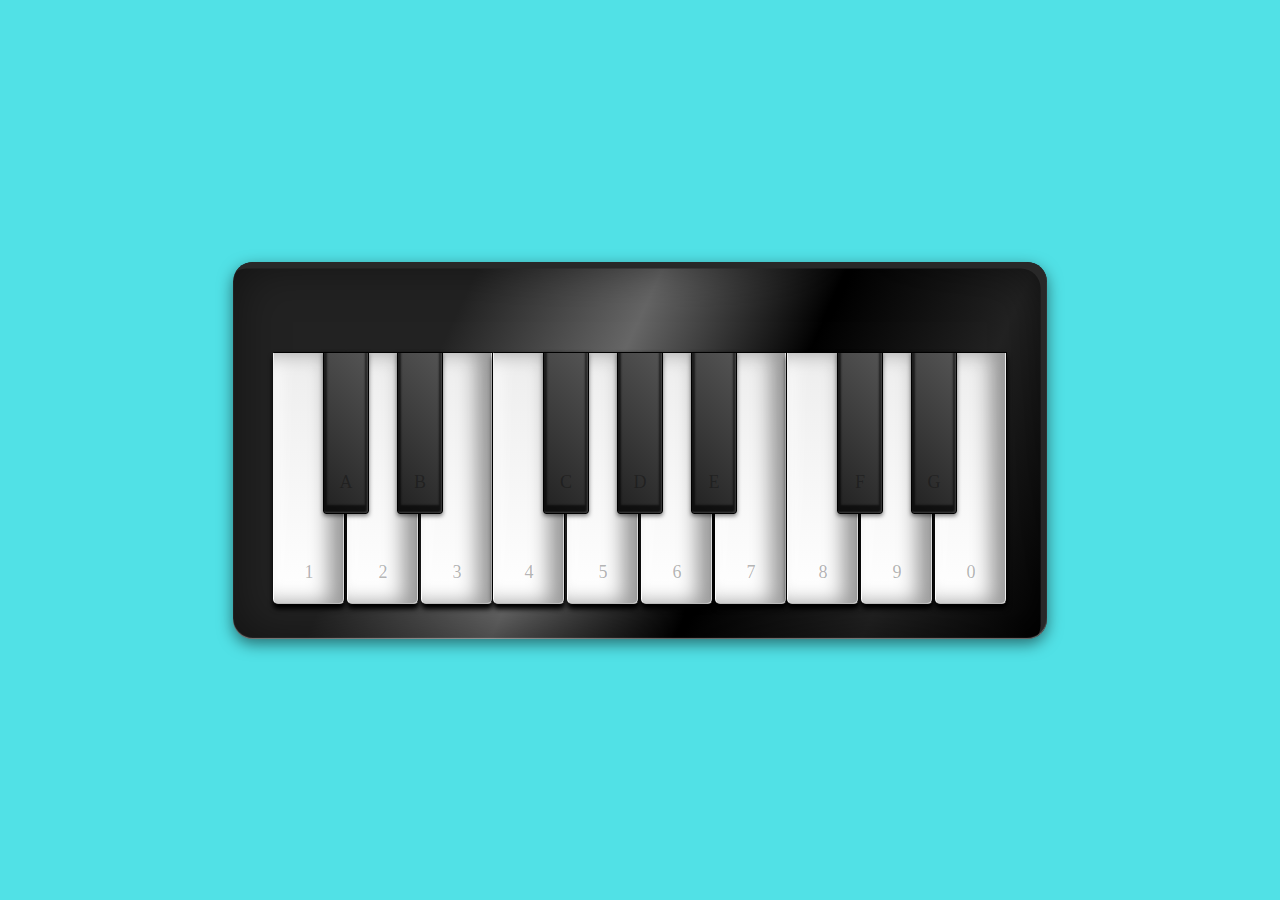
<file: index.html>
<!DOCTYPE html>
<html lang="en">
<head>
    <meta charset="UTF-8">
    <meta name="viewport" content="width=device-width, initial-scale=1.0">
    <title>Document</title>
    <link rel="stylesheet" href="css/piano.css">
</head>
<body>
        <div class="wrapper">
            <ul class="piano-keys">
                <li class="key white" data-key="1">
                    <span>1</span>
                </li>
                <li class="key black" data-key="a">
                    <span>a</span>
                </li>
                <li class="key white" data-key="2">
                    <span>2</span>
                </li>
                <li class="key black" data-key="b">
                    <span>b</span>
                </li>
                <li class="key white" data-key="3">
                    <span>3</span>
                </li>

                <li class="key white" data-key="4">
                    <span>4</span>
                </li>
                <li class="key black" data-key="c">
                    <span>c</span>
                </li>
                <li class="key white" data-key="5">
                    <span>5</span>
                </li>
                <li class="key black" data-key="d">
                    <span>d</span>
                </li>
                <li class="key white" data-key="6">
                    <span>6</span>
                </li>
                <li class="key black" data-key="e">
                    <span>e</span>
                </li>
                <li class="key white" data-key="7">
                    <span>7</span>
                </li>

                <li class="key white" data-key="8">
                    <span>8</span>
                </li>
                <li class="key black" data-key="f">
                    <span>f</span>
                </li>
                <li class="key white" data-key="9">
                    <span>9</span>
                </li>
                <li class="key black" data-key="g">
                    <span>g</span>
                </li>
                <li class="key white" data-key="0">
                    <span>0</span>
                </li>
            </ul>
        </div>

    <script src="js/piano.js"></script>
    
</body>
</html>
</file>
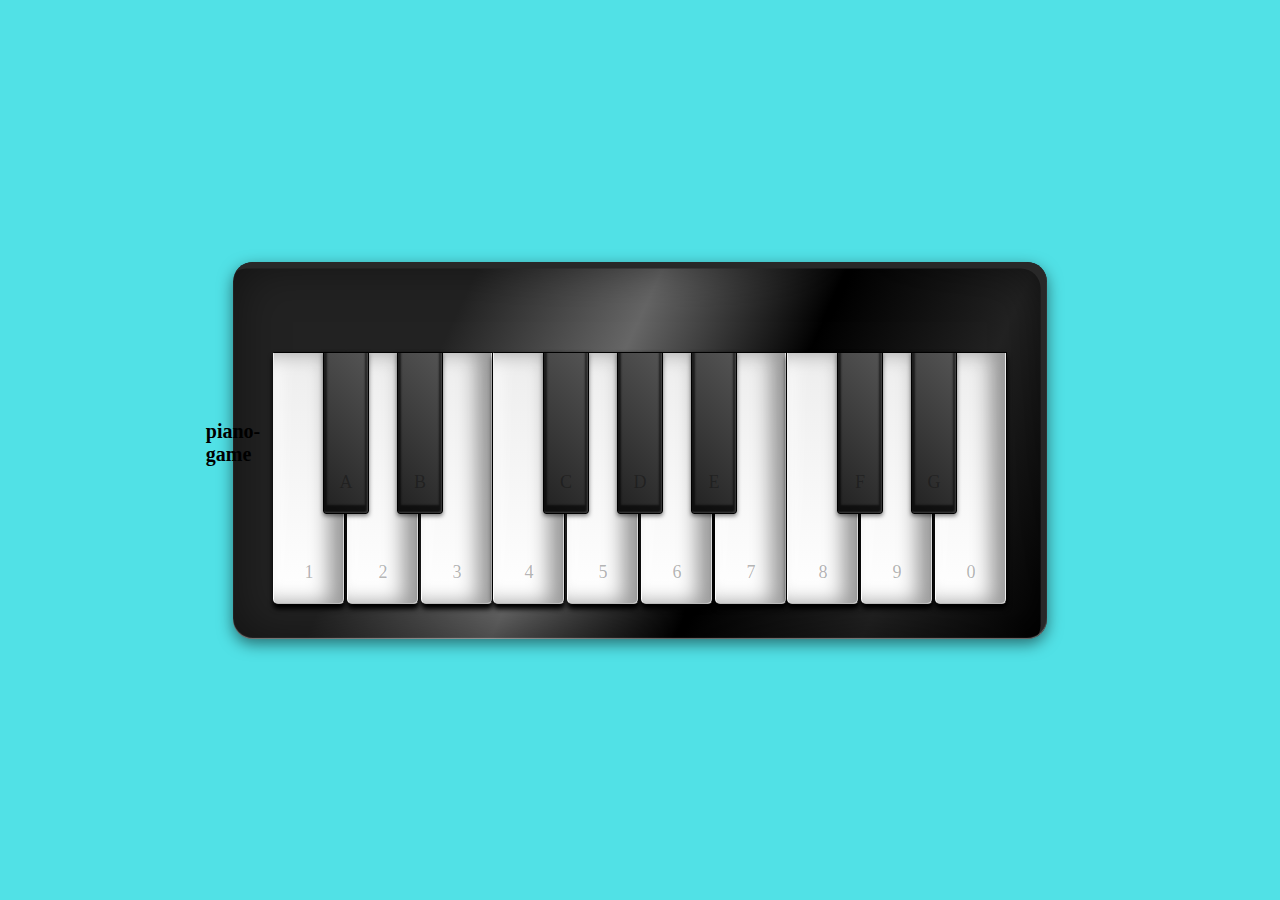
<file: piano.html>
<!DOCTYPE html>
<html lang="en">
<head>
    <meta charset="UTF-8">
    <meta name="viewport" content="width=device-width, initial-scale=1.0">
    <title>Document</title>
    <link rel="stylesheet" href="piano.css">
</head>
<body>
    <div class="piano-container">
        <div class="piano-title">piano-game</div>
        <div class="piano">
        </div>
    </div>

        <div class="wrapper">
            <ul class="piano-keys">
                <li class="key white" data-key="1">
                    <span>1</span>
                </li>
                <li class="key black" data-key="a">
                    <span>a</span>
                </li>
                <li class="key white" data-key="2">
                    <span>2</span>
                </li>
                <li class="key black" data-key="b">
                    <span>b</span>
                </li>
                <li class="key white" data-key="3">
                    <span>3</span>
                </li>

                <li class="key white" data-key="4">
                    <span>4</span>
                </li>
                <li class="key black" data-key="c">
                    <span>c</span>
                </li>
                <li class="key white" data-key="5">
                    <span>5</span>
                </li>
                <li class="key black" data-key="d">
                    <span>d</span>
                </li>
                <li class="key white" data-key="6">
                    <span>6</span>
                </li>
                <li class="key black" data-key="e">
                    <span>e</span>
                </li>
                <li class="key white" data-key="7">
                    <span>7</span>
                </li>

                <li class="key white" data-key="8">
                    <span>8</span>
                </li>
                <li class="key black" data-key="f">
                    <span>f</span>
                </li>
                <li class="key white" data-key="9">
                    <span>9</span>
                </li>
                <li class="key black" data-key="g">
                    <span>g</span>
                </li>
                <li class="key white" data-key="0">
                    <span>0</span>
                </li>
            </ul>
        </div>

    <script src="piano.js"></script>
    
</body>
</html>
</file>
<file: css/piano.css>
body{
    margin: 0;
    height: 100vh;
    display: flex;
    justify-content: center;
    align-items: center;
    background-color: rgba(30, 216, 222, 0.774);
}
.piano-container {
    position: relative; /* makes positioning inside relative to this */
    display: inline-block;
}

.piano-title {
    position: absolute;
    top: -30px; /* move text above piano */
    left: 50%;
    transform: translateX(-50%);
    font-size: 20px;
    font-weight: bold;
}

.wrapper {
    width: max-content;
    padding: 90px 40px 35px;
    border-radius: 20px;
    background: linear-gradient(-65deg, #000, #222, #000, #666, #222 75%);
    box-shadow: inset 0 -1px 1px #ffffff70, 
    inset -0.4rem 0.4rem #282828,
     0 0 50px #00000080 inset, 
     0 5px 15px #00000080;
}
.piano-keys {
    padding: 0;
    margin: 0;
    display: flex;
    list-style: none;
}
.piano-keys .white {
    height: 250px;
    width: 70px;
    border: 1px solid #000;
    border-left: 1px solid #fff2;
    border-bottom: 1px solid #bababa;
    border-radius: 0 0 5px 5px;
    box-shadow: -1px 0 0 #ffffffcc inset, 
                0 0 3px #00000033,
                inset -15px 0px 20px #0006,
                inset 3px 0px 20px #fff,
                0 5px 5px #000;
    background: linear-gradient(to bottom, hsl(0, 0%, 93%) 0%, white 100%);
    color: #0000004d;
}
.piano-keys .white.active{
    box-shadow: -1px 0 0 #ffffffcc inset, 
    0 0 3px #00000033, 
    inset -15px 0px 20px #0006,
    inset 3px 0px 20px #fff,
    0 1px 1px #000,
    inset -2px -49px 40px #0003;
}
.piano-keys .key {
    cursor: pointer;
    user-select: none;
    position: relative;
    text-transform: uppercase;
}
.piano-keys .key span {
    position: absolute;
    bottom: 20px;
    width: 100%;
    color: #a2a2a2;
    font-size: 18px;
    text-align: center;
    color: #0000004d;
    font-family: Roboto;
    font-weight: 500;
}
.piano-keys .black {
    z-index: 2;
    width: 44px;
    height: 160px;
    margin: 0 -22px 0 -22px;
    border: 1px solid #000;
    border-radius: 0 0 3px 3px;
    box-shadow: -1px -1px 2px #ffffff33 inset, 
    0 -5px 2px 3px #00000099 inset,
     0 2px 4px #00000080;
    background: linear-gradient(45deg, #212121 0%, #545454 100%);
    color: #ffffff80;
}
.piano-keys .black.active{
    background: linear-gradient(-180deg, #313131 50%, #545454 100%);
}
</file>
<file: piano.css>
body{
    margin: 0;
    height: 100vh;
    display: flex;
    justify-content: center;
    align-items: center;
    background-color: rgba(30, 216, 222, 0.774);
}
.piano-container {
    position: relative; /* makes positioning inside relative to this */
    display: inline-block;
}

.piano-title {
    position: absolute;
    top: -30px; /* move text above piano */
    left: 50%;
    transform: translateX(-50%);
    font-size: 20px;
    font-weight: bold;
}

.wrapper {
    width: max-content;
    padding: 90px 40px 35px;
    border-radius: 20px;
    background: linear-gradient(-65deg, #000, #222, #000, #666, #222 75%);
    box-shadow: inset 0 -1px 1px #ffffff70, 
    inset -0.4rem 0.4rem #282828,
     0 0 50px #00000080 inset, 
     0 5px 15px #00000080;
}
.piano-keys {
    padding: 0;
    margin: 0;
    display: flex;
    list-style: none;
}
.piano-keys .white {
    height: 250px;
    width: 70px;
    border: 1px solid #000;
    border-left: 1px solid #fff2;
    border-bottom: 1px solid #bababa;
    border-radius: 0 0 5px 5px;
    box-shadow: -1px 0 0 #ffffffcc inset, 
                0 0 3px #00000033,
                inset -15px 0px 20px #0006,
                inset 3px 0px 20px #fff,
                0 5px 5px #000;
    background: linear-gradient(to bottom, hsl(0, 0%, 93%) 0%, white 100%);
    color: #0000004d;
}
.piano-keys .white.active{
    box-shadow: -1px 0 0 #ffffffcc inset, 
    0 0 3px #00000033, 
    inset -15px 0px 20px #0006,
    inset 3px 0px 20px #fff,
    0 1px 1px #000,
    inset -2px -49px 40px #0003;
}
.piano-keys .key {
    cursor: pointer;
    user-select: none;
    position: relative;
    text-transform: uppercase;
}
.piano-keys .key span {
    position: absolute;
    bottom: 20px;
    width: 100%;
    color: #a2a2a2;
    font-size: 18px;
    text-align: center;
    color: #0000004d;
    font-family: Roboto;
    font-weight: 500;
}
.piano-keys .black {
    z-index: 2;
    width: 44px;
    height: 160px;
    margin: 0 -22px 0 -22px;
    border: 1px solid #000;
    border-radius: 0 0 3px 3px;
    box-shadow: -1px -1px 2px #ffffff33 inset, 
    0 -5px 2px 3px #00000099 inset,
     0 2px 4px #00000080;
    background: linear-gradient(45deg, #212121 0%, #545454 100%);
    color: #ffffff80;
}
.piano-keys .black.active{
    background: linear-gradient(-180deg, #313131 50%, #545454 100%);
}
</file>
